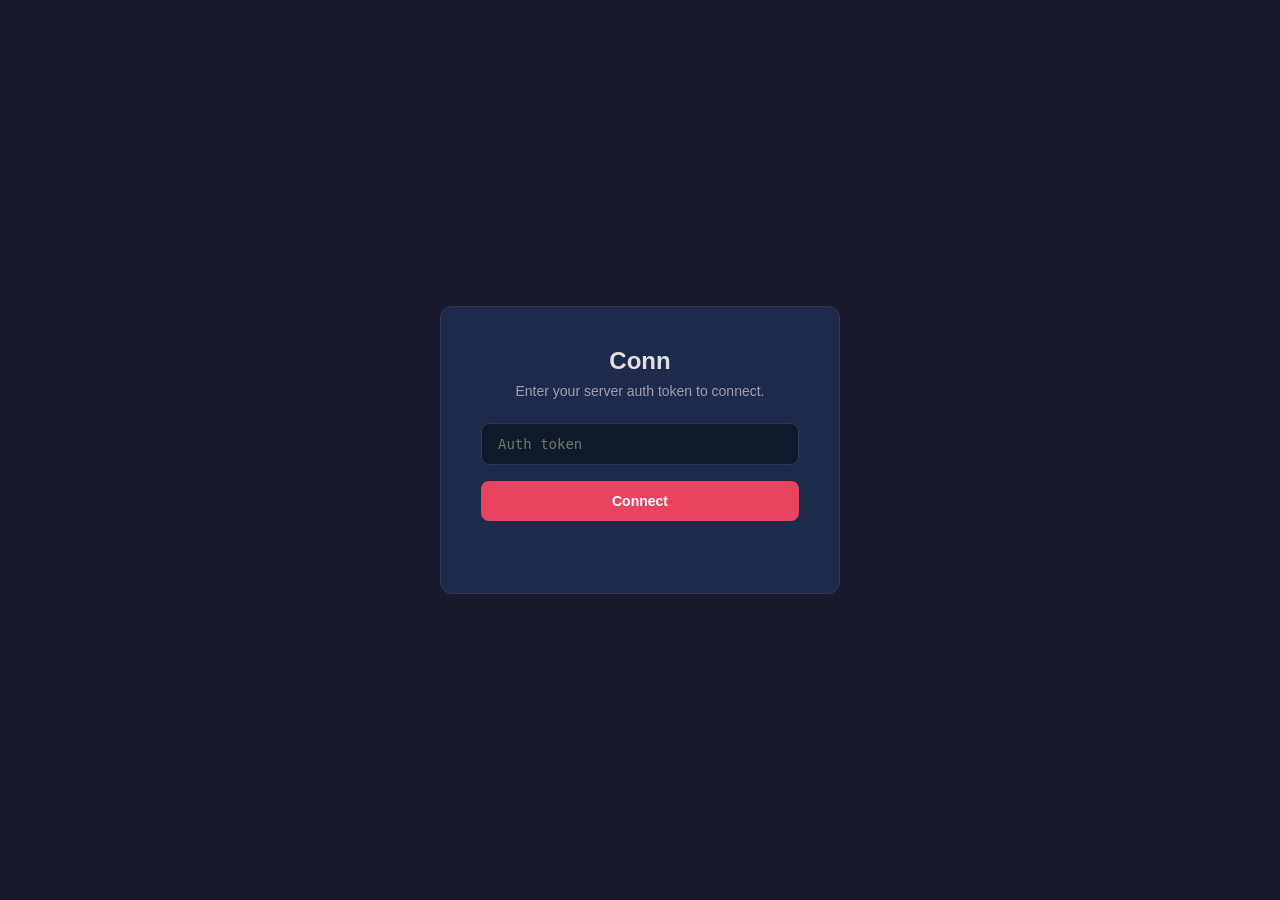
<file: dashboard/index.html>
<!DOCTYPE html>
<html lang="en">
<head>
    <meta charset="UTF-8">
    <meta name="viewport" content="width=device-width, initial-scale=1.0">
    <title>Conn Dashboard</title>
    <link rel="stylesheet" href="/dashboard/style.css">
</head>
<body>
    <!-- Auth Screen -->
    <div id="auth-screen" class="auth-screen">
        <div class="auth-card">
            <h1>Conn</h1>
            <p>Enter your server auth token to connect.</p>
            <input type="password" id="token-input" placeholder="Auth token" autocomplete="off">
            <button id="auth-btn" onclick="authenticate()">Connect</button>
            <div id="auth-error" class="error-text"></div>
        </div>
    </div>

    <!-- Dashboard -->
    <div id="dashboard" class="dashboard hidden">
        <!-- Header -->
        <header class="header">
            <div class="header-left">
                <h1>Conn</h1>
            </div>
            <div class="header-right">
                <div class="status-badges">
                    <span id="health-badge" class="badge">--</span>
                    <span id="agents-badge" class="badge">0 agents</span>
                    <span id="ws-badge" class="badge badge-disconnected">WS: disconnected</span>
                </div>
                <button class="btn-small" onclick="logout()">Logout</button>
            </div>
        </header>

        <div class="main-layout">
            <!-- Sidebar -->
            <aside class="sidebar">
                <div class="sidebar-header">
                    <h2>Conversations</h2>
                    <span id="conv-count" class="count-badge">0</span>
                </div>
                <div id="conversation-list" class="conversation-list"></div>
            </aside>

            <!-- Chat View -->
            <main class="chat-view">
                <div id="chat-placeholder" class="chat-placeholder">
                    <p>Select a conversation to view its history</p>
                </div>
                <div id="chat-container" class="chat-container hidden">
                    <div class="chat-header">
                        <div class="chat-title-row">
                            <h2 id="chat-title">--</h2>
                            <span id="chat-status" class="chat-status"></span>
                        </div>
                        <div class="chat-meta">
                            <span id="chat-project"></span>
                            <span id="chat-branch"></span>
                            <span id="chat-tools"></span>
                        </div>
                    </div>
                    <div id="chat-messages" class="chat-messages"></div>
                    <div id="streaming-area" class="streaming-area hidden">
                        <div class="streaming-label">Streaming...</div>
                        <div id="streaming-text" class="streaming-text"></div>
                    </div>
                </div>
            </main>
        </div>
    </div>

    <script src="/dashboard/app.js"></script>
</body>
</html>
</file>
<file: dashboard/style.css>
/* Conn Dashboard — Dark Theme */

* {
    margin: 0;
    padding: 0;
    box-sizing: border-box;
}

:root {
    --bg-primary: #1a1a2e;
    --bg-secondary: #16213e;
    --bg-tertiary: #0f3460;
    --bg-card: #1e2a4a;
    --bg-hover: #253659;
    --bg-input: #0d1b2a;
    --text-primary: #e0e0e0;
    --text-secondary: #a0a0b0;
    --text-muted: #6a6a7a;
    --accent: #e94560;
    --accent-dim: #c73a52;
    --green: #4ade80;
    --green-dim: #22863a;
    --yellow: #facc15;
    --blue: #60a5fa;
    --border: #2a3a5a;
    --shadow: rgba(0, 0, 0, 0.3);
    --user-bg: #1e3a5f;
    --assistant-bg: #2a2a3e;
    --font-mono: 'SF Mono', 'Fira Code', 'Cascadia Code', Consolas, monospace;
    --font-sans: -apple-system, BlinkMacSystemFont, 'Segoe UI', Roboto, sans-serif;
}

body {
    font-family: var(--font-sans);
    background: var(--bg-primary);
    color: var(--text-primary);
    height: 100vh;
    overflow: hidden;
}

.hidden {
    display: none !important;
}

/* Auth Screen */
.auth-screen {
    display: flex;
    align-items: center;
    justify-content: center;
    height: 100vh;
    background: var(--bg-primary);
}

.auth-card {
    background: var(--bg-card);
    border: 1px solid var(--border);
    border-radius: 12px;
    padding: 40px;
    text-align: center;
    max-width: 400px;
    width: 90%;
}

.auth-card h1 {
    font-size: 24px;
    margin-bottom: 8px;
    color: var(--text-primary);
}

.auth-card p {
    color: var(--text-secondary);
    margin-bottom: 24px;
    font-size: 14px;
}

.auth-card input {
    width: 100%;
    padding: 12px 16px;
    background: var(--bg-input);
    border: 1px solid var(--border);
    border-radius: 8px;
    color: var(--text-primary);
    font-size: 14px;
    font-family: var(--font-mono);
    margin-bottom: 16px;
    outline: none;
}

.auth-card input:focus {
    border-color: var(--accent);
}

.auth-card button {
    width: 100%;
    padding: 12px;
    background: var(--accent);
    color: white;
    border: none;
    border-radius: 8px;
    font-size: 14px;
    font-weight: 600;
    cursor: pointer;
    transition: background 0.2s;
}

.auth-card button:hover {
    background: var(--accent-dim);
}

.error-text {
    color: var(--accent);
    font-size: 13px;
    margin-top: 12px;
    min-height: 20px;
}

/* Header */
.header {
    display: flex;
    align-items: center;
    justify-content: space-between;
    padding: 12px 24px;
    background: var(--bg-secondary);
    border-bottom: 1px solid var(--border);
    height: 56px;
    flex-shrink: 0;
}

.header h1 {
    font-size: 18px;
    font-weight: 600;
}

.header-right {
    display: flex;
    align-items: center;
    gap: 16px;
}

.status-badges {
    display: flex;
    gap: 8px;
}

.badge {
    padding: 4px 10px;
    border-radius: 12px;
    font-size: 12px;
    font-weight: 500;
    background: var(--bg-tertiary);
    color: var(--text-secondary);
    white-space: nowrap;
}

.badge-ok {
    background: rgba(74, 222, 128, 0.15);
    color: var(--green);
}

.badge-active {
    background: rgba(233, 69, 96, 0.15);
    color: var(--accent);
}

.badge-connected {
    background: rgba(74, 222, 128, 0.15);
    color: var(--green);
}

.badge-disconnected {
    background: rgba(233, 69, 96, 0.15);
    color: var(--accent);
}

.btn-small {
    padding: 6px 12px;
    background: transparent;
    border: 1px solid var(--border);
    border-radius: 6px;
    color: var(--text-secondary);
    font-size: 12px;
    cursor: pointer;
    transition: all 0.2s;
}

.btn-small:hover {
    background: var(--bg-hover);
    color: var(--text-primary);
}

/* Dashboard Layout */
.dashboard {
    display: flex;
    flex-direction: column;
    height: 100vh;
}

.main-layout {
    display: flex;
    flex: 1;
    overflow: hidden;
}

/* Sidebar */
.sidebar {
    width: 320px;
    min-width: 320px;
    background: var(--bg-secondary);
    border-right: 1px solid var(--border);
    display: flex;
    flex-direction: column;
    overflow: hidden;
}

.sidebar-header {
    display: flex;
    align-items: center;
    justify-content: space-between;
    padding: 16px 20px;
    border-bottom: 1px solid var(--border);
}

.sidebar-header h2 {
    font-size: 14px;
    font-weight: 600;
    text-transform: uppercase;
    letter-spacing: 0.5px;
    color: var(--text-secondary);
}

.count-badge {
    background: var(--bg-tertiary);
    color: var(--text-muted);
    padding: 2px 8px;
    border-radius: 10px;
    font-size: 12px;
}

.conversation-list {
    flex: 1;
    overflow-y: auto;
    padding: 8px;
}

.conversation-list::-webkit-scrollbar {
    width: 6px;
}

.conversation-list::-webkit-scrollbar-thumb {
    background: var(--border);
    border-radius: 3px;
}

.conv-item {
    display: flex;
    align-items: flex-start;
    gap: 10px;
    padding: 12px 14px;
    border-radius: 8px;
    cursor: pointer;
    transition: background 0.15s;
    margin-bottom: 2px;
}

.conv-item:hover {
    background: var(--bg-hover);
}

.conv-item.selected {
    background: var(--bg-tertiary);
}

.conv-indicator {
    width: 8px;
    height: 8px;
    border-radius: 50%;
    background: transparent;
    margin-top: 6px;
    flex-shrink: 0;
}

.conv-indicator.active {
    background: var(--green);
    box-shadow: 0 0 8px rgba(74, 222, 128, 0.5);
    animation: pulse 2s infinite;
}

@keyframes pulse {
    0%, 100% { opacity: 1; }
    50% { opacity: 0.5; }
}

.conv-info {
    flex: 1;
    min-width: 0;
}

.conv-name {
    font-size: 14px;
    font-weight: 500;
    color: var(--text-primary);
    white-space: nowrap;
    overflow: hidden;
    text-overflow: ellipsis;
}

.conv-meta {
    display: flex;
    gap: 8px;
    margin-top: 4px;
    font-size: 12px;
    color: var(--text-muted);
}

.conv-project {
    color: var(--blue);
    white-space: nowrap;
    overflow: hidden;
    text-overflow: ellipsis;
    max-width: 140px;
}

/* Chat View */
.chat-view {
    flex: 1;
    display: flex;
    flex-direction: column;
    overflow: hidden;
}

.chat-placeholder {
    flex: 1;
    display: flex;
    align-items: center;
    justify-content: center;
    color: var(--text-muted);
    font-size: 16px;
}

.chat-container {
    display: flex;
    flex-direction: column;
    height: 100%;
}

.chat-header {
    padding: 16px 24px;
    border-bottom: 1px solid var(--border);
    flex-shrink: 0;
}

.chat-title-row {
    display: flex;
    align-items: center;
    gap: 12px;
}

.chat-header h2 {
    font-size: 18px;
    font-weight: 600;
}

.chat-status {
    font-size: 12px;
    padding: 2px 8px;
    border-radius: 10px;
}

.chat-status.active {
    background: rgba(74, 222, 128, 0.15);
    color: var(--green);
}

.chat-meta {
    display: flex;
    gap: 16px;
    margin-top: 6px;
    font-size: 13px;
    color: var(--text-muted);
}

.chat-meta span:not(:empty)::before {
    margin-right: 4px;
}

/* Messages */
.chat-messages {
    flex: 1;
    overflow-y: auto;
    padding: 20px 24px;
}

.chat-messages::-webkit-scrollbar {
    width: 6px;
}

.chat-messages::-webkit-scrollbar-thumb {
    background: var(--border);
    border-radius: 3px;
}

.message {
    margin-bottom: 16px;
    max-width: 85%;
}

.message.user {
    margin-left: auto;
}

.message.assistant {
    margin-right: auto;
}

.message-role {
    font-size: 11px;
    font-weight: 600;
    text-transform: uppercase;
    letter-spacing: 0.5px;
    margin-bottom: 4px;
    color: var(--text-muted);
}

.message.user .message-role {
    text-align: right;
}

.message-bubble {
    padding: 12px 16px;
    border-radius: 12px;
    font-size: 14px;
    line-height: 1.6;
    word-wrap: break-word;
    overflow-wrap: break-word;
}

.message.user .message-bubble {
    background: var(--user-bg);
    border-bottom-right-radius: 4px;
}

.message.assistant .message-bubble {
    background: var(--assistant-bg);
    border-bottom-left-radius: 4px;
}

/* Markdown in messages */
.message-bubble code {
    font-family: var(--font-mono);
    font-size: 13px;
    background: rgba(0, 0, 0, 0.3);
    padding: 2px 6px;
    border-radius: 4px;
}

.message-bubble pre {
    background: rgba(0, 0, 0, 0.4);
    border-radius: 8px;
    padding: 12px 16px;
    margin: 8px 0;
    overflow-x: auto;
    font-size: 13px;
    line-height: 1.5;
}

.message-bubble pre code {
    background: none;
    padding: 0;
    font-size: 13px;
}

.message-bubble a {
    color: var(--blue);
    text-decoration: none;
}

.message-bubble a:hover {
    text-decoration: underline;
}

.message-bubble strong {
    font-weight: 600;
}

.message-bubble ul, .message-bubble ol {
    padding-left: 20px;
    margin: 8px 0;
}

.message-bubble li {
    margin-bottom: 4px;
}

.message-bubble blockquote {
    border-left: 3px solid var(--border);
    padding-left: 12px;
    margin: 8px 0;
    color: var(--text-secondary);
}

.message-bubble h1, .message-bubble h2, .message-bubble h3 {
    margin: 12px 0 6px;
}

.message-bubble h1 { font-size: 18px; }
.message-bubble h2 { font-size: 16px; }
.message-bubble h3 { font-size: 15px; }

/* Streaming Area */
.streaming-area {
    border-top: 1px solid var(--border);
    padding: 16px 24px;
    background: var(--bg-secondary);
    max-height: 200px;
    overflow-y: auto;
    flex-shrink: 0;
}

.streaming-label {
    font-size: 12px;
    font-weight: 600;
    text-transform: uppercase;
    color: var(--green);
    margin-bottom: 8px;
    display: flex;
    align-items: center;
    gap: 8px;
}

.streaming-label::before {
    content: '';
    width: 6px;
    height: 6px;
    border-radius: 50%;
    background: var(--green);
    animation: pulse 1s infinite;
}

.streaming-text {
    font-size: 14px;
    line-height: 1.6;
    color: var(--text-primary);
    white-space: pre-wrap;
    word-wrap: break-word;
    font-family: var(--font-sans);
}

.tool-chip {
    display: inline-flex;
    align-items: center;
    gap: 6px;
    padding: 4px 10px;
    border-radius: 6px;
    font-size: 12px;
    font-family: var(--font-mono);
    margin: 4px 0;
}

.tool-chip.tool-active {
    background: rgba(250, 204, 21, 0.15);
    color: var(--yellow);
}

.tool-chip.tool-done {
    background: rgba(74, 222, 128, 0.1);
    color: var(--green-dim);
}

/* Empty state for no messages */
.no-messages {
    text-align: center;
    padding: 40px;
    color: var(--text-muted);
    font-size: 14px;
}

/* Responsive */
@media (max-width: 768px) {
    .sidebar {
        width: 260px;
        min-width: 260px;
    }
}
</file>
